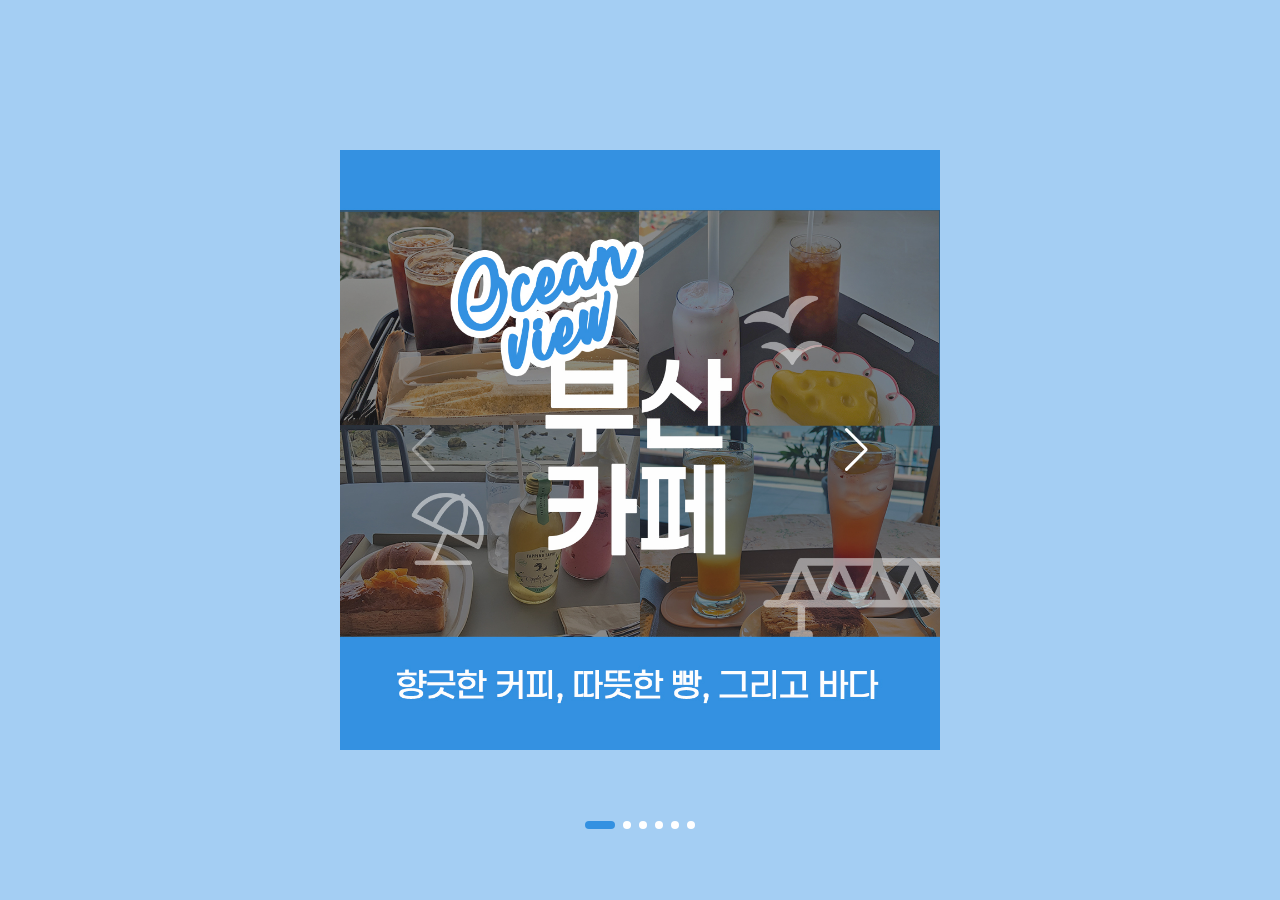
<file: 6.cardnews/index.html>
<!DOCTYPE html>
<html lang="en">

<head>
    <meta charset="UTF-8">
    <meta name="viewport" content="width=device-width, initial-scale=1.0">
    <title>부산카페</title>
    <!-- Link Swiper's CSS -->
    <link rel="stylesheet" href="https://cdn.jsdelivr.net/npm/swiper@11/swiper-bundle.min.css" />
    <link rel="stylesheet" href="./css/style.css">
    <link rel="icon" type="image/png" sizes="32x32" href="./images/favicon.png">
</head>

<body>
    <div class="swiper mySwiper">
        <div class="swiper-wrapper">
            <div class="swiper-slide"><img src="./images/img1.jpg" alt="img"></div>
            <div class="swiper-slide"><img src="./images/img2.jpg" alt="img"></div>
            <div class="swiper-slide"><img src="./images/img3.jpg" alt="img"></div>
            <div class="swiper-slide"><img src="./images/img4.jpg" alt="img"></div>
            <div class="swiper-slide"><img src="./images/img5.jpg" alt="img"></div>
            <div class="swiper-slide"><img src="./images/img6.jpg" alt="img"></div>

        </div>
        <div class="swiper-button-next"></div>
        <div class="swiper-button-prev"></div>
        <div class="swiper-pagination"></div>
    </div>

        <!-- Swiper JS -->
        <script src="https://cdn.jsdelivr.net/npm/swiper@11/swiper-bundle.min.js"></script>

        <!-- Initialize Swiper -->
        <script>
            var swiper = new Swiper(".mySwiper", {
                spaceBetween: 30,
                centeredSlides: true,
                autoplay: {
                    delay: 4000,
                    disableOnInteraction: false,
                },
                pagination: {
                    el: ".swiper-pagination",
                    clickable: true,
                },
                navigation: {
                    nextEl: ".swiper-button-next",
                    prevEl: ".swiper-button-prev",
                },
            });
        </script>

</body>

</html>
</file>
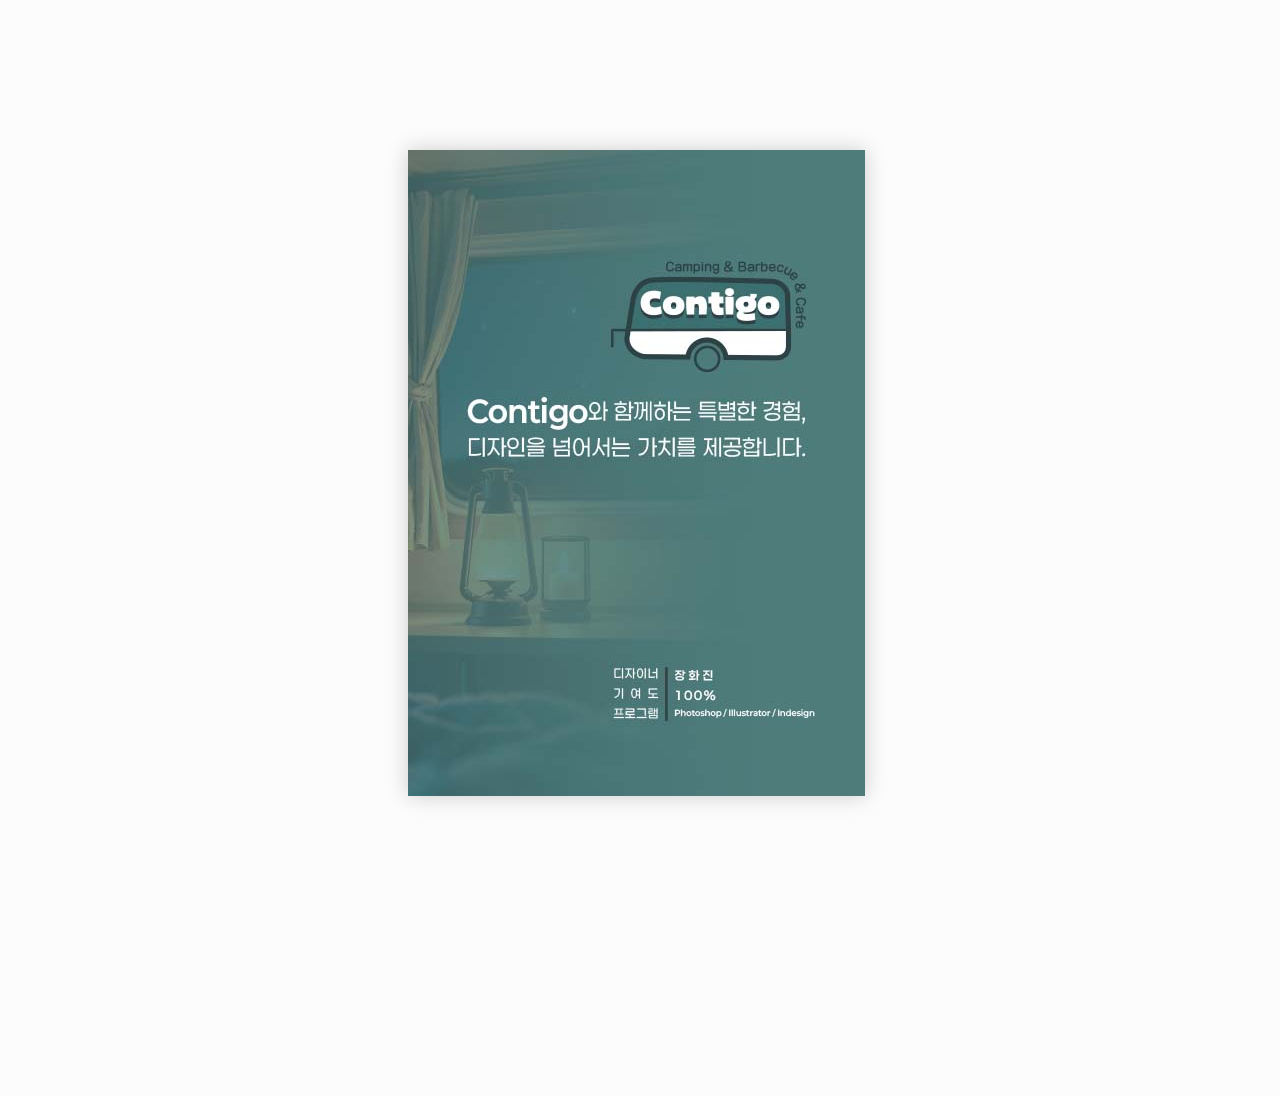
<file: 3.BX_Ebook/samples/basic/index.html>
<!doctype html>
<!--[if lt IE 7 ]> <html lang="en" class="ie6"> <![endif]-->
<!--[if IE 7 ]>    <html lang="en" class="ie7"> <![endif]-->
<!--[if IE 8 ]>    <html lang="en" class="ie8"> <![endif]-->
<!--[if IE 9 ]>    <html lang="en" class="ie9"> <![endif]-->
<!--[if !IE]><!--> <html lang="en"> <!--<![endif]-->
<head>
<meta name="viewport" content="width = 1050, user-scalable = no" />
<script type="text/javascript" src="../../extras/jquery.min.1.7.js"></script>
<script type="text/javascript" src="../../extras/modernizr.2.5.3.min.js"></script>
<link rel="shortcut icon" href="./pages/favicon.png" type="image/x-icon">
<title>Contigo BX Ebook</title>
</head>
<body>

<div class="flipbook-viewport">
	<div class="container">
		<div class="flipbook">
			<div style="background-image:url(pages/0.jpg)"></div>
			<div style="background-image:url(pages/1.jpg)"></div>
			<div style="background-image:url(pages/1_1.jpg)"></div>
			<div style="background-image:url(pages/2.jpg)"></div>
			<div style="background-image:url(pages/2_1.jpg)"></div>
			<div style="background-image:url(pages/3.jpg)"></div>
			<div style="background-image:url(pages/3_1.jpg)"></div>
			<div style="background-image:url(pages/4.jpg)"></div>
			<div style="background-image:url(pages/4_1.jpg)"></div>
			<div style="background-image:url(pages/5.jpg)"></div>
			<div style="background-image:url(pages/5_1.jpg)"></div>
			<div style="background-image:url(pages/6.jpg)"></div>
			<div style="background-image:url(pages/6_1.jpg)"></div>
			<div style="background-image:url(pages/7.jpg)"></div>
			<div style="background-image:url(pages/7_1.jpg)"></div>
			<div style="background-image:url(pages/8.jpg)"></div>
			<div style="background-image:url(pages/8_1.jpg)"></div>
			<div style="background-image:url(pages/9.jpg)"></div>
			<div style="background-image:url(pages/9_1.jpg)"></div>
			<div style="background-image:url(pages/10.jpg)"></div>
			<div style="background-image:url(pages/10_1.jpg)"></div>
			<div style="background-image:url(pages/11.jpg)"></div>
			<div style="background-image:url(pages/11_1.jpg)"></div>
			<div style="background-image:url(pages/12.jpg)"></div>
			<div style="background-image:url(pages/12_1.jpg)"></div>
			<div style="background-image:url(pages/13.jpg)"></div>
			<div style="background-image:url(pages/13_1.jpg)"></div>
			<div style="background-image:url(pages/14.jpg)"></div>
		</div>
	</div>
</div>


<script type="text/javascript">

function loadApp() {

	// Create the flipbook

	$('.flipbook').turn({
			// Width

			width:914,
			
			// Height

			height:646,

			// Elevation

			elevation: 50,
			
			// Enable gradients

			gradients: true,
			
			// Auto center this flipbook

			autoCenter: true

	});
}

// Load the HTML4 version if there's not CSS transform

yepnope({
	test : Modernizr.csstransforms,
	yep: ['../../lib/turn.js'],
	nope: ['../../lib/turn.html4.min.js'],
	both: ['css/basic.css'],
	complete: loadApp
});

</script>

</body>
</html>
</file>
<file: 6.cardnews/css/style.css>
html,
body {
  position: relative;
  height: 100%;
}

body {
  background: #eee;
  font-family: Helvetica Neue, Helvetica, Arial, sans-serif;
  font-size: 14px;
  color: #000;
  margin: 0;
  padding: 0;
  background-color: #a4cef3;
  /* background:url(../images/bg4_1.jpg) no-repeat center; */
  background-size: 100% auto;
}

.swiper {
  width: 100%;
  height: 100%;
  background: transparent;

}

.swiper-slide {
  text-align: center;
  font-size: 18px;
  background: transparent; /* 슬라이드 배경도 투명하게 설정 */
  display: flex;
  justify-content: center;
  align-items: center;
}

.swiper-slide img {
  display: block;
  width: 600px;
  height: 600px;
  object-fit: cover;
}

.swiper-pagination{transform: translateY(-60px);}
.swiper-button-next{transform: translateX(-400px);}
.swiper-button-prev{transform: translateX(400px);}

.swiper-button-next:after, .swiper-button-prev:after {color: white;}
.swiper-pagination-bullet-active {
    opacity: var(--swiper-pagination-bullet-opacity, 1);
    background: #3391e1 !important;
    width: 30px !important;
    border-radius: 5px !important;
    transition: width 0.5s;
}

.swiper-pagination-bullet {
  background: var(--swiper-pagination-bullet-inactive-color, #ffffff);
  opacity: var(--swiper-pagination-bullet-inactive-opacity, 1);
}
</file>
